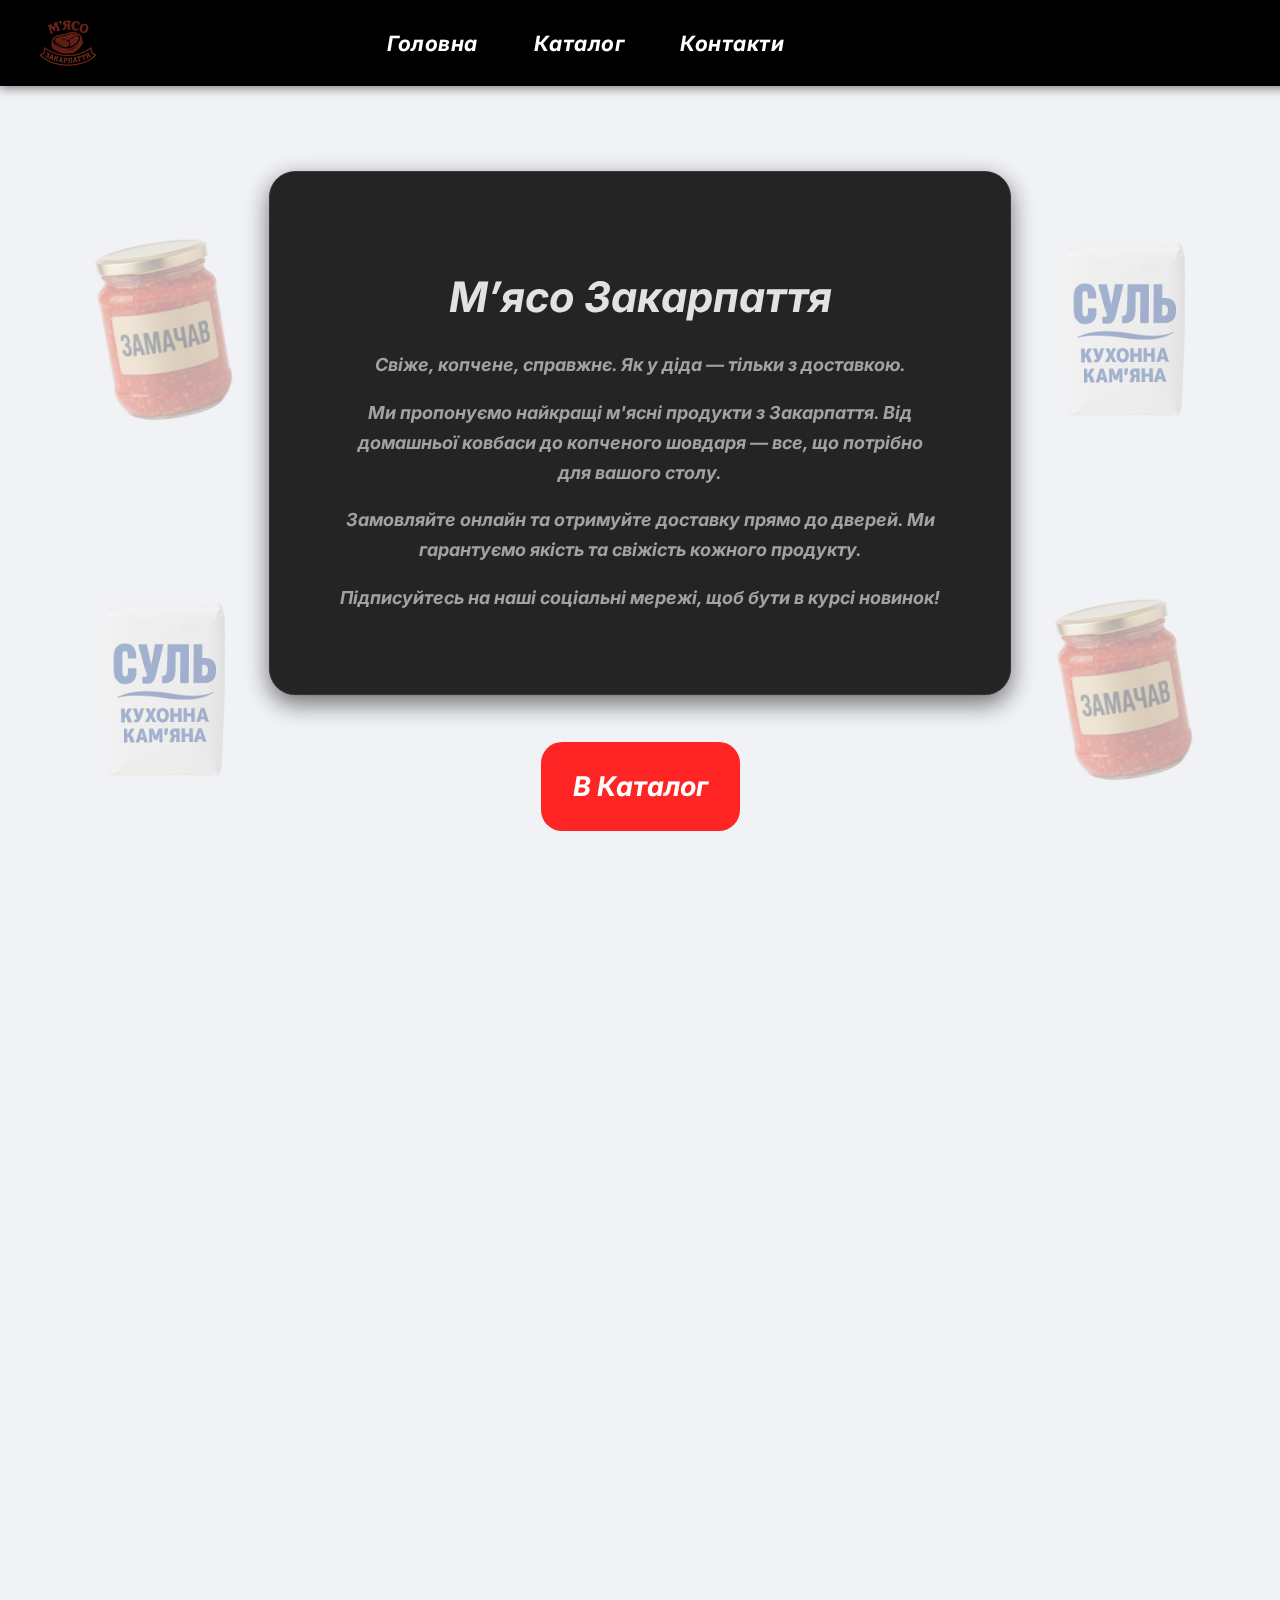
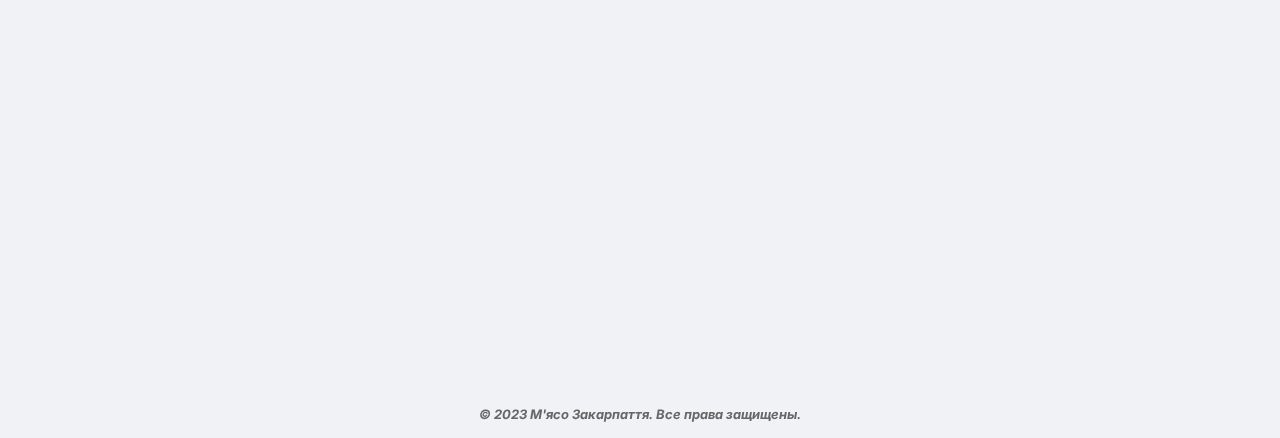
<file: index.html>
<!DOCTYPE html>
<html lang="en">
<head>
    <meta charset="UTF-8">
    <meta name="viewport" content="width=device-width, initial-scale=1.0">
    <title>М'ясо Закарпаття</title>
    <link rel="stylesheet" href="style/style.css">
    <link rel="icon" href="images/logo.png" type="image/x-icon">
    <!-- <link rel="preconnect" href="https://fonts.googleapis.com"> -->
    <!-- <link rel="preconnect" href="https://fonts.gstatic.com" crossorigin> -->
    <!-- <link href="https://fonts.googleapis.com/css2?family=Open+Sans&display=swap" rel="stylesheet"> -->
</head>
<body>
<div class="background">
    <div class="banka"style="top:60%;left:80%;"></div>
    <div class="banka"style="top:20%;left:5%;"></div>
    <div class="sul"style="top:20%;left:80%;"></div>
    <div class="sul"style="top:60%;left:5%;"></div>
</div>
<header class="hotbar">
    <div class="logo">
    <img src="images/logo.png" alt="Логотип">
    </div>
    <nav class="navigation">
    <a href="index.html">Головна</a>
    <a href="catalog.html">Каталог</a>
    <a href="contacts.html">Контакти</a>
    </nav>
    <div class="spacer"></div> <!-- Пустой блок для выравнивания -->
</header>
</div>
<main class="content">
  <section class="block white-outline welcome-section">
    <h1 class="welcome">М’ясо Закарпаття</h1>
    <p class="slogan">Свіже, копчене, справжнє. Як у діда — тільки з доставкою.</p>
    <p class="description">Ми пропонуємо найкращі м'ясні продукти з Закарпаття. Від домашньої ковбаси до копченого шовдаря — все, що потрібно для вашого столу.</p>
    <p class="description">Замовляйте онлайн та отримуйте доставку прямо до дверей. Ми гарантуємо якість та свіжість кожного продукту.</p>
    <p class="description">Підписуйтесь на наші соціальні мережі, щоб бути в курсі новинок!</p>
  </section>
</div>
<div style="text-align: center; margin: 200px 0;">
  <a href="catalog.html" class="catalog-button">
    В Каталог
  </a>
</div>
  </section>
</main>
<section class="block white-outline reviews-section fade-in-on-scroll">
    <h2 class="section-title text-hover-animate">📣 Відгуки клієнтів</h2>
    <div class="reviews-container">
      <div class="review-card slide-in">
        <p class="review-name">🧑‍🦱 Олександр, Львів</p>
        <p class="review-stars">★★★★★</p>
        <p class="review-text">«Замовляв копчену ковбасу — смак як у дитинстві! Доставка швидка, все свіже. Рекомендую!»</p>
      </div>
      <div class="review-card slide-in">
        <p class="review-name">👩‍🦰 Марія, Ужгород</p>
        <p class="review-stars">★★★★☆</p>
        <p class="review-text">«Шовдар просто неймовірний. Трохи засолений, але для мене — саме те. Буду замовляти ще.»</p>
      </div>
      <div class="review-card slide-in">
        <p class="review-name">🧔 Іван, Київ</p>
        <p class="review-stars">★★★★★</p>
        <p class="review-text">«Нарешті знайшов справжнє закарпатське м’ясо онлайн. Якість на висоті, сервіс — супер!»</p>
      </div>
    </div>
    <p class="review-footer">💬 Залишайте свій відгук після покупки — нам важлива ваша думка!</p>
  </section>

        <footer>
          <div style="font-family: 'Open Sans', sans-serif;">
            <p>&copy; 2023 М'ясо Закарпаття. Все права защищены.</p>
          </div>
        </footer>
 <script>
    const fadeEls = document.querySelectorAll('.fade-in-on-scroll');
    const observer = new IntersectionObserver(entries => {
      entries.forEach(entry => {
        if (entry.isIntersecting) {
          entry.target.classList.add('visible');
        }
      });
    });
    fadeEls.forEach(el => observer.observe(el));
  </script>
      </body>
</html>
</file>
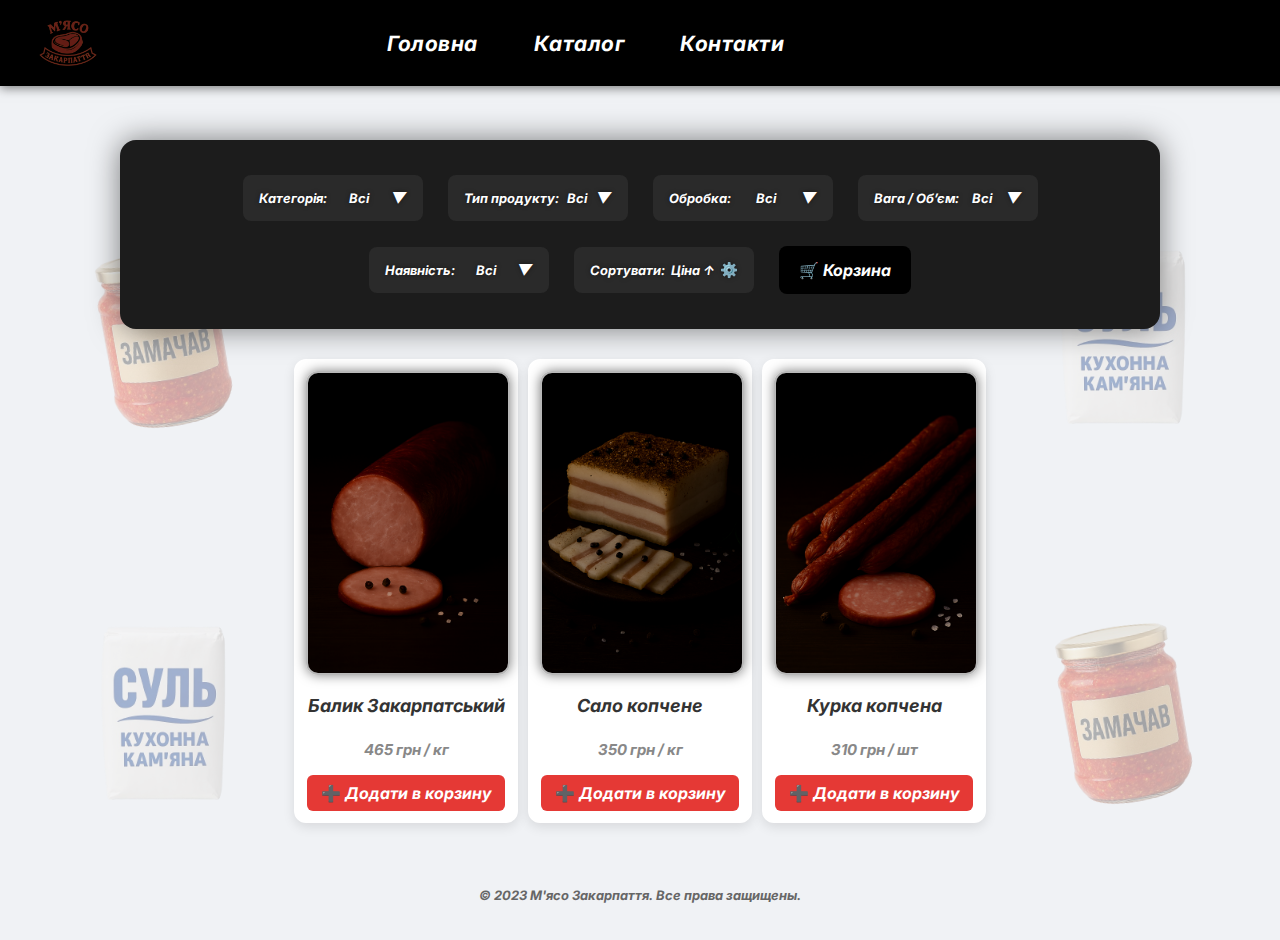
<file: catalog.html>
<!DOCTYPE html>
<html lang="uk">
<head>
    <meta charset="UTF-8">
    <meta name="viewport" content="width=device-width, initial-scale=1.0">
    <title>Каталог - М'ясо Закарпаття</title>
    <link rel="stylesheet" href="style/style.css">
    <link rel="icon" href="images/logo.png" type="image/x-icon">
    <script src="script/script.js" defer></script>
</head>
<body>
<div class="background">
    <div class="banka" style="top:60%;left:80%;"></div>
    <div class="banka" style="top:20%;left:5%;"></div>
    <div class="sul" style="top:20%;left:80%;"></div>
    <div class="sul" style="top:60%;left:5%;"></div>
</div>

<header class="hotbar">
    <div class="logo">
        <img src="images/logo.png" alt="Логотип">
    </div>
    <nav class="navigation">
        <a href="index.html">Головна</a>
        <a href="catalog.html">Каталог</a>
        <a href="contacts.html">Контакти</a>
    </nav>
    <div class="spacer"></div>
</header>

<main>
    <section class="filter-section">
        <div class="filter-container">

            <!-- Категория продукта -->
            <div class="custom-dropdown" id="categoryDropdown">
                <button class="dropdown-toggle">
                    <span class="label">Категорія:</span>
                    <span class="value">Всі</span>
                    <span class="arrow">▼</span>
                </button>
                <ul class="dropdown-menu">
                    <li data-value="Всі">Всі</li>
                    <li data-value="М’ясні вироби">М’ясні вироби</li>
                    <li data-value="Сало">Сало</li>
                    <li data-value="Ковбаси">Ковбаси</li>
                    <li data-value="Риба">Риба</li>
                    <li data-value="Птиця">Птиця</li>
                    <li data-value="Кролик">Кролик</li>
                    <li data-value="Сир">Сир</li>
                    <li data-value="Консервація">Консервація</li>
                </ul>
            </div>

            <!-- Тип продукта -->
            <div class="custom-dropdown" id="typeDropdown">
                <button class="dropdown-toggle">
                    <span class="label">Тип продукту:</span>
                    <span class="value">Всі</span>
                    <span class="arrow">▼</span>
                </button>
                <ul class="dropdown-menu">
                    <li data-value="Всі">Всі</li>
                    <li data-value="Пікниця">Пікниця</li>
                    <li data-value="Балик">Балик</li>
                    <li data-value="Філе Закарпаття">Філе Закарпаття</li>
                    <li data-value="Сардельки">Сардельки</li>
                    <li data-value="Карп">Карп</li>
                    <li data-value="Курка копчена">Курка копчена</li>
                    <li data-value="Кролик">Кролик</li>
                    <li data-value="Бринза">Бринза</li>
                </ul>
            </div>

            <!-- Обробка -->
            <div class="custom-dropdown" id="processingDropdown">
                <button class="dropdown-toggle">
                    <span class="label">Обробка:</span>
                    <span class="value">Всі</span>
                    <span class="arrow">▼</span>
                </button>
                <ul class="dropdown-menu">
                    <li data-value="Всі">Всі</li>
                    <li data-value="Копчене">Копчене</li>
                    <li data-value="Солене">Солене</li>
                    <li data-value="У спеціях">У спеціях</li>
                    <li data-value="Мелене">Мелене</li>
                    <li data-value="Рублене">Рублене</li>
                    <li data-value="Домашнє">Домашнє</li>
                </ul>
            </div>

            <!-- Вага / Об’єм -->
            <div class="custom-dropdown" id="weightDropdown">
                <button class="dropdown-toggle">
                    <span class="label">Вага / Об’єм:</span>
                    <span class="value">Всі</span>
                    <span class="arrow">▼</span>
                </button>
                <ul class="dropdown-menu">
                    <li data-value="Всі">Всі</li>
                    <li data-value="1 кг">1 кг</li>
                    <li data-value="0.5 кг">0.5 кг</li>
                    <li data-value="0.5 л">0.5 л</li>
                    <li data-value="1 шт">1 шт</li>
                </ul>
            </div>

            <!-- Наявність -->
            <div class="custom-dropdown" id="availabilityDropdown">
                <button class="dropdown-toggle">
                    <span class="label">Наявність:</span>
                    <span class="value">Всі</span>
                    <span class="arrow">▼</span>
                </button>
                <ul class="dropdown-menu">
                    <li data-value="Всі">Всі</li>
                    <li data-value="В наявності">В наявності</li>
                    <li data-value="Під замовлення">Під замовлення</li>
                    <li data-value="Розпродано">Розпродано</li>
                </ul>
            </div>

            <!-- Сортування -->
            <div class="custom-dropdown" id="sortDropdown">
                <button class="dropdown-toggle">
                    <span class="label">Сортувати:</span>
                    <span class="value">Ціна ↑</span>
                    <span class="arrow">⚙️</span>
                </button>
                <ul class="dropdown-menu">
                    <li data-value="Ціна ↑">Ціна ↑</li>
                    <li data-value="Ціна ↓">Ціна ↓</li>
                    <li data-value="Популярне">Популярне</li>
                    <li data-value="Новинки">Новинки</li>
                </ul>
            </div>

            <!-- Кнопка корзины -->
            <button class="loot-button">🛒 Корзина</button>
        </div>
    </section>

</main>
<div class="cart-popup" id="cartPopup">
<div class="cart-header">
    <span>Моя корзина</span>
    <button class="close-cart" id="closeCart">✖</button>
</div>
<div id="cart">
  <h3>Ваша корзина</h3>
  <ul id="cart-items"></ul>
  <p id="empty-cart">Ваша корзина поки що порожня</p>
</div>

<div>
<ul id="cart-items"></ul>
<p id="cart-total">💰 Загальна сума: 0 грн</p>
</div>

<div class="cart-footer">
    <button class="order-btn" onclick="location.href='checkout.html'">🧾 Оформити замовлення</button>
</div>

</div>

<div class="product-grid">
<div class="product-card">
    <img src="images/kovbasa.jpg" alt="Балик Закарпатський" class="product-image">
    <h3 class="product-title">Балик Закарпатський</h3>
    <p class="product-price">465 грн / кг</p>
    <button class="add-to-cart">➕ Додати в корзину</button>
</div>

<div class="product-card">
    <img src="images/salo.jpg" alt="Сало копчене" class="product-image">
    <h3 class="product-title">Сало копчене</h3>
    <p class="product-price">350 грн /  кг</p>
    <button class="add-to-cart">➕ Додати в корзину</button>
</div>

<div class="product-card">
    <img src="images/kabanos.png" alt="Курка копчена" class="product-image">
    <h3 class="product-title">Курка копчена</h3>
    <p class="product-price">310 грн / шт</p>
    <button class="add-to-cart">➕ Додати в корзину</button>
</div>
</div>
<div id="notification"></div>

<footer>
          <div style="font-family: 'Open Sans', sans-serif;">
            <p>&copy; 2023 М'ясо Закарпаття. Все права защищены.</p>
          </div>
        </footer>
</body>
</html>
</file>
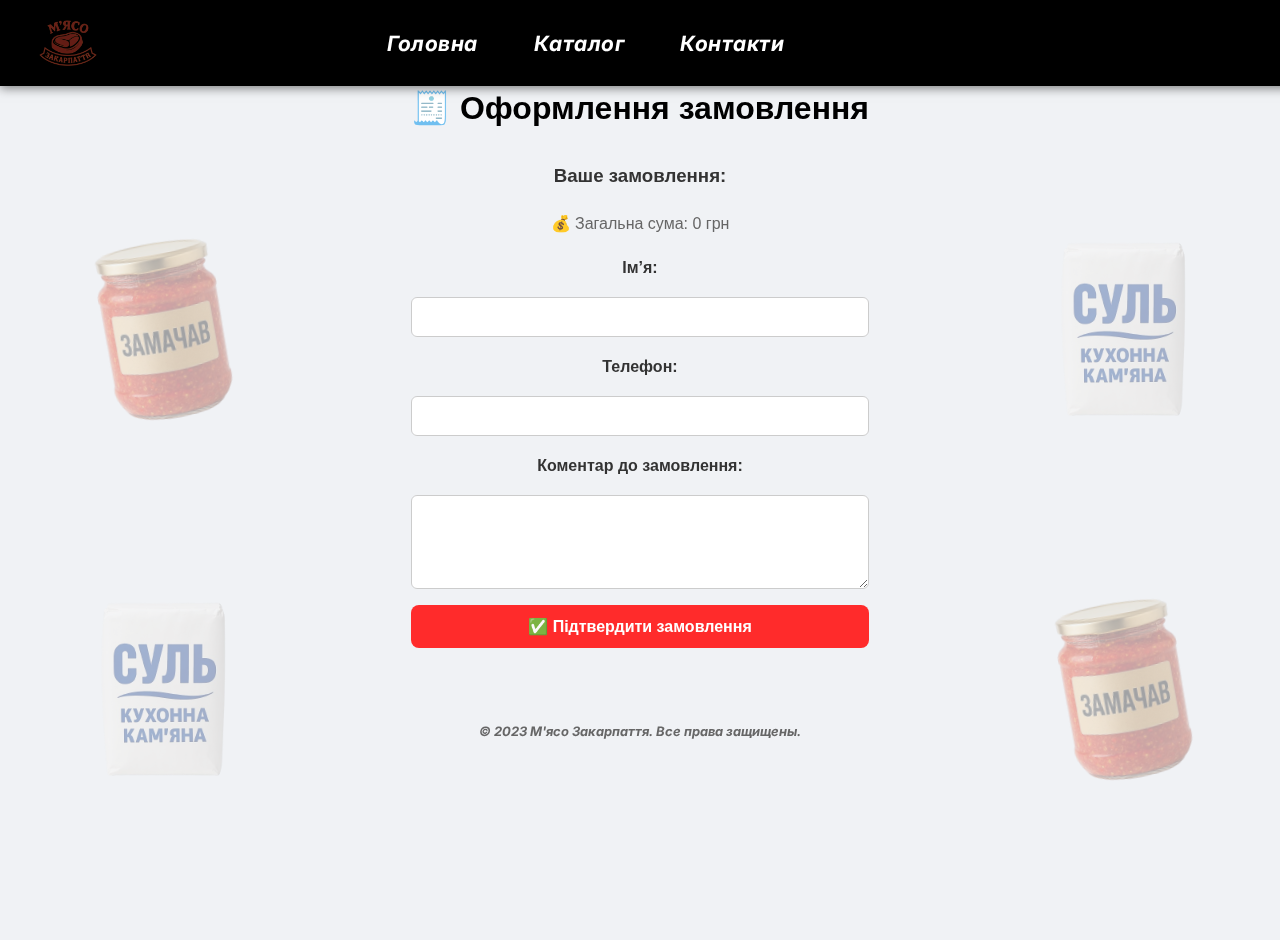
<file: checkout.html>
<!DOCTYPE html>
<html lang="uk">
<head>
  <meta charset="UTF-8">
  <meta name="viewport" content="width=device-width, initial-scale=1.0">
  <title>Оформлення замовлення</title>
  <link rel="stylesheet" href="style/style.css">
  <link rel="icon" href="images/logo.png" type="image/x-icon">
</head>
<body>
<div class="background">
    <div class="banka"style="top:60%;left:80%;"></div>
    <div class="banka"style="top:20%;left:5%;"></div>
    <div class="sul"style="top:20%;left:80%;"></div>
    <div class="sul"style="top:60%;left:5%;"></div>
</div>
  <header class="hotbar">
    <div class="logo">
      <img src="images/logo.png" alt="Логотип">
    </div>
    <nav class="navigation">
      <a href="index.html">Головна</a>
      <a href="catalog.html">Каталог</a>
      <a href="contacts.html">Контакти</a>
    </nav>
    <div class="spacer"></div>
  </header>

  <main class="checkout-main">
    <h1>🧾 Оформлення замовлення</h1>
    <h3>Ваше замовлення:</h3>
<ul id="order-list"></ul>
<p id="order-total">💰 Загальна сума: 0 грн</p>
<input type="hidden" name="cartData" id="cart-data">

    <form class="checkout-form">
      <label for="name">Ім’я:</label>
      <input type="text" id="name" name="name" required>

      <label for="phone">Телефон:</label>
      <input type="tel" id="phone" name="phone" required>

      <label for="comment">Коментар до замовлення:</label>
      <textarea id="comment" name="comment" rows="4"></textarea>

      <button type="submit" class="confirm-button">✅ Підтвердити замовлення</button>
    </form>
  </main>
<footer>
          <div style="font-family: 'Open Sans', sans-serif;">
            <p>&copy; 2023 М'ясо Закарпаття. Все права защищены.</p>
          </div>
        </footer>
</body>
</html>
</file>
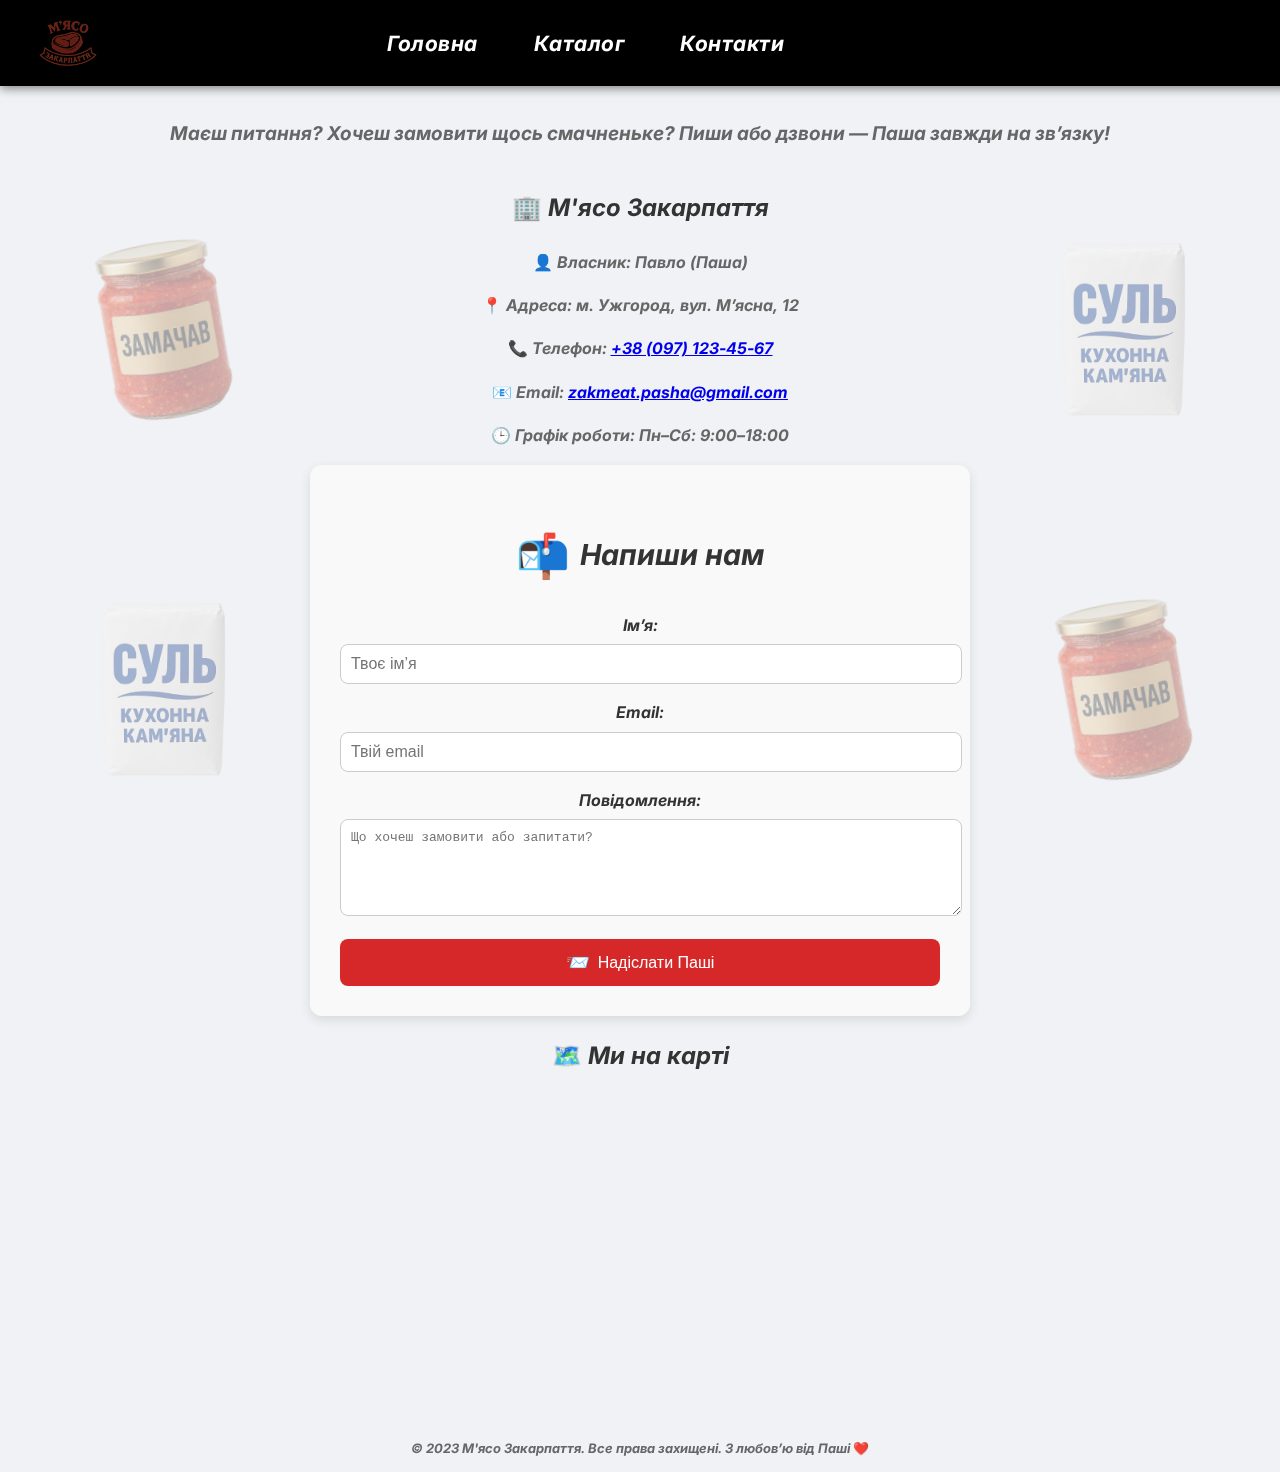
<file: contacts.html>
<!DOCTYPE html>
<html lang="uk">
<head>
  <meta charset="UTF-8">
  <meta name="viewport" content="width=device-width, initial-scale=1.0">
  <title>Контакти — М'ясо Закарпаття</title>
  <link rel="stylesheet" href="style/style.css">
  <link rel="icon" href="images/logo.png" type="image/x-icon">
</head>
<body>
  <div class="background">
    <div class="banka" style="top:60%;left:80%;"></div>
    <div class="banka" style="top:20%;left:5%;"></div>
    <div class="sul" style="top:20%;left:80%;"></div>
    <div class="sul" style="top:60%;left:5%;"></div>
  </div>

  <header class="hotbar">
    <div class="logo">
      <img src="images/logo.png" alt="Логотип">
    </div>
    <nav class="navigation">
      <a href="index.html">Головна</a>
      <a href="catalog.html">Каталог</a>
      <a href="contacts.html" class="active">Контакти</a>
    </nav>
    <div class="spacer"></div>
  </header>

  <main>
    <section class="contact-section" style="font-family: 'Open Sans', sans-serif;">
      <h1>📞 Контакти</h1>
      <p style="font-size: 1.2em; margin-bottom: 2em;">
        Маєш питання? Хочеш замовити щось смачненьке? Пиши або дзвони — Паша завжди на зв’язку!
      </p>

      <div class="contact-info" style="font-family: 'Open Sans', sans-serif;">
        <div class="info-block">
          <h2>🏢 М'ясо Закарпаття</h2>
          <p><strong>👤 Власник:</strong> Павло (Паша)</p>
          <p><strong>📍 Адреса:</strong> м. Ужгород, вул. М’ясна, 12</p>
          <p><strong>📞 Телефон:</strong> <a href="tel:+380971234567">+38 (097) 123-45-67</a></p>
          <p><strong>📧 Email:</strong> <a href="mailto:zakmeat.pasha@gmail.com">zakmeat.pasha@gmail.com</a></p>
          <p><strong>🕒 Графік роботи:</strong> Пн–Сб: 9:00–18:00</p>
        </div>

        <div class="info-block" style="max-width: 600px; margin: 0 auto; padding: 30px; background-color: #f9f9f9; border-radius: 12px; box-shadow: 0 4px 12px rgba(0,0,0,0.1);">
  <h2 style="text-align: center; font-size: 1.8em; margin-bottom: 20px; display: flex; justify-content: center; align-items: center; gap: 10px;">
    <span style="font-size: 1.5em;">📬</span> Напиши нам
  </h2>

  <form class="contact-form">
    <div style="display: flex; flex-direction: column; gap: 15px;">
      
      <div>
        <label for="name" style="font-weight: 600; margin-bottom: 5px; display: block;">Ім’я:</label>
        <input type="text" id="name" name="name" placeholder="Твоє ім’я"
               style="width: 100%; padding: 10px; border-radius: 8px; border: 1px solid #ccc; font-size: 1em;">
      </div>

      <div>
        <label for="email" style="font-weight: 600; margin-bottom: 5px; display: block;">Email:</label>
        <input type="email" id="email" name="email" placeholder="Твій email"
               style="width: 100%; padding: 10px; border-radius: 8px; border: 1px solid #ccc; font-size: 1em;">
      </div>

      <div>
        <label for="message" style="font-weight: 600; margin-bottom: 5px; display: block;">Повідомлення:</label>
        <textarea id="message" name="message" rows="5" placeholder="Що хочеш замовити або запитати?"
                  style="width: 100%; padding: 10px; border-radius: 8px; border: 1px solid #ccc; font-size: 1em;"></textarea>
      </div>

      <button type="submit"
              style="background-color: #d62828; color: white; padding: 12px 20px; border: none; border-radius: 8px; font-size: 1em; cursor: pointer; display: flex; align-items: center; gap: 8px; justify-content: center;">
        <span style="font-size: 1.2em;">📨</span> Надіслати Паші
      </button>
    </div>
  </form>
</div>


      <div class="map">
        <h2>🗺️ Ми на карті</h2>
        <iframe
          src="https://www.google.com/maps/embed?pb=!1m18!1m12!1m3!1d2605.123456789!2d22.3000000!3d48.6200000!2m3!1f0!2f0!3f0!3m2!1i1024!2i768!4f13.1!3m3!1m2!1s0x4739b7e9e9e9e9e9%3A0x123456789abcdef!2z0JzQsNC90YHRgtCw0L3QsA!5e0!3m2!1suk!2sua!4v1690000000000"
          width="100%" height="300" style="border:0;" allowfullscreen="" loading="lazy">
        </iframe>
      </div>
    </section>
  </main>

  <footer>
    <div style="font-family: 'Open Sans', sans-serif;">
      <p>&copy; 2023 М'ясо Закарпаття. Все права захищені. З любов’ю від Паші ❤️</p>
    </div>
  </footer>
</body>
</html>
</file>
<file: style/style.css>
@font-face {
    font-family: 'Open Sans';
    src: url('/fonts/OpenSans-Bold.woff') format('woff2'), url('/fonts/OpenSans-Bold.woff2') format('woff');
    font-weight: 400;
    font-style: normal;
}
html, body {
            height: 100%;
            margin: 0;
            padding: 0;
        }

        body {
            min-height: 100vh;
            display: flex;
            flex-direction: column;
            text-align: center;
            font-family: 'Open Sans', sans-serif;
            line-height: 1.7;
            margin: 20px;
            color: #333; 
            position: relative;
            overflow-x: hidden;
            padding-top: 70px;
             
        }
        .content {
            flex: 1 0 auto;
        }

        .bottom-footer {
            flex-shrink: 100;
            position: relative;
            bottom: 0;
            width: 100%;
            margin-top: auto;
        }

        img {
            border: 2px solid #ccc;
            width: 100px;
            height: auto;
            display: block;
            margin-left: auto;
            margin-right: auto;
        }
        
        h1 {
            color: #333;
        }
        p {
            color: #666;
            text-align: center;
        }
        footer {
            margin-top: 20px;
            font-size: 0.8em;
            color: #999;
        }   
        footer p {
            text-align: center;
        }
        .red {
            color: red;
        }
        .blue {
            color: blue;
        }
        .green {
            color: green;
        }
        .yellow {
            color: yellow;
        }
        .purple {
            color: purple;
        }
        .orange {
            color: orange;
        }
        .welcome {
            color: #b22222;
            font-weight: bold;
            font-size: 2em;
        }

        .block {
            border-radius: 10px;
            box-shadow: 0 2px 4px rgba(0,0,0,0.08);
            padding: 14px 28px;
            margin: 44px auto;
            max-width: 600px;
            text-align: center;
            opacity: 0.9;
        }

        .block.red {
            border-left: 8px solid #e53935;
        }
        .block.blue {
            border-left: 8px solid #1e88e5;
        }
        .block.green {
            border-left: 8px solid #43a047;
        }
        .block.yellow {
            border-left: 8px solid #fbc02d;
        }
        .block.purple {
            border-left: 8px solid #8e24aa;
        }
        .block.orange {
            border-left: 8px solid #ffffff;
        }

.dead-inside-bg {
    pointer-events: none;
    position: fixed;
    top: 0; left: 0;
    width: 100vw;
    height: 100vh;
    z-index: 0;
    overflow: hidden;
}
.dead-inside-elem img {
    background-color: transparent;
}
img {
    background: none;
}

.dead-inside-elem {
    position: absolute;
    font-size: 3em;
    color: rgba(255, 255, 255, 0.25); 
    font-family: 'Open Sans', Arial, sans-serif !important;
    user-select: none;
    white-space: nowrap;
    animation: floatDead 18s linear infinite;
    text-shadow: 0 0 16px #ffffff, 0 0 8px #fff, 0 0 2px #fff;
    opacity: 0.3;
    font-weight: bold;
}

.dead-inside-elem.red    { color:#b22222  }
.dead-inside-elem.blue   { color:#b22222  }
.dead-inside-elem.green  { color:#b22222  }
.dead-inside-elem.purple { color:#b22222  }
.dead-inside-elem.yellow { color:#b22222  }
.dead-inside-elem.white  { color:#b22222  }

@keyframes floatDead {
    0% { transform: translateY(0) scale(1) rotate(-8deg);}
    50% { transform: translateY(40px) scale(1.08) rotate(8deg);}
    100% { transform: translateY(0) scale(1) rotate(-8deg);}
}

.outline {
    border: 1px solid ;
    box-shadow: 0 0 32px 5px;
}
.blue-outline {
    border: 2.5px solid #1e88e5;
    box-shadow: 0 0 16px 4px #1e88e5, 0 0 32px 8px rgba(30,136,229,0.3);
}
.green-outline {
    border: 2.5px solid #43a047;
    box-shadow: 0 0 16px 4px #43a047, 0 0 32px 8px rgba(67,160,71,0.3);
}

.hotbar {
    display: flex;
    justify-content: space-between;
    align-items: center;
    padding: 8px 30px;
    background-color: #000;
    color: white;
    position: fixed;
    top: 0;
    left: 0;
    width: 100%;
    z-index: 100;
    box-shadow: 0 2px 10px rgba(0,0,0,0.5);
}

.logo img {
    border: none;
    outline: none;
    box-shadow: none;
    height: 70px;
    object-fit: contain;
    width: 75px;
}


.navigation {
    position: absolute;
    left: 50%;
    transform: translateX(-70%);
    
    display: flex;
    gap: 32px;
    font-family: 'Open Sans', sans-serif;
    font-size: 18px;
}

.navigation a {
    color: white;
    text-decoration: none;
    font-size: 18px;
    transition: color 0.3s ease;
}

.navigation a:hover {
    color: #ff4d4d;
}

.spacer {
    width: 48px;
}

.hotbar a {
    color: #fff;
    text-decoration: none;
    font-size: 1.18em;
    font-weight: bold;
    padding: 6px 12px;
    border-radius: 6px;
    transition: background 0.2s, color 0.2s, box-shadow 0.2s;
    cursor: pointer;
    letter-spacing: 0.5px;
    color: #fff;
    text-decoration: none;
    font-size: 1.18em;
    font-weight: bold;
    padding: 6px 12px;
    border-radius: 6px;
    transition: text-shadow 0.3s ease;
    letter-spacing: 0.5px;
}
.hotbar a:hover {
    text-shadow: 0 0 10px #fff, 0 0 20px #fff, 0 0 30px #ff0040;
}

.hotbar a:hover {

    color: #fff;
}
.banka {
position: fixed;
top: 10%;
left: 80%;
width: 200px;
height: 300px;
background-image: url('/images/zamachav.png');
background-size: contain;
background-repeat: no-repeat;
background-position: center;
transform: rotate(-10deg);
opacity: 0.33; 
pointer-events: none;
z-index: -1;
animation: tilt 3s infinite ease-in-out;
}
.sul {
position: fixed;
top: 10%;
left: 80%;
width: 200px;
height: 300px;
background-image: url('/images/sul.png');
background-size: contain;
background-repeat: no-repeat;
background-position: center;
opacity: 0.33;
pointer-events: none;
z-index: -1;
animation: tilt1 3s infinite ease-in-out;
}

@keyframes tilt {
0%   { transform: rotate(-10deg); }
50%  { transform: rotate(-20deg); }
100% { transform: rotate(-10deg); }
}
@keyframes tilt1 {
0%   { transform: rotate(10deg); }
50%  { transform: rotate(20deg); }
100% { transform: rotate(10deg); }
}
.welcome-section {
  background-color: #0e0e0e;
  color: #b0b0b0;
  margin-top: 102834px;
  padding: 70px;
  border-radius: 26px;
  box-shadow: 0 8px 24px rgba(0,0,0,0.6);
  border: 1px solid #1f1f1f;
  transform:translateX(-0%);
  transform:translateY(25%);
}

.welcome-section h1 {
  font-size: 2.6em;
  font-weight: bold;
  margin-bottom: 16px;
  color: #e0e0e0;
}

.welcome-section p {
  font-size: 1.1em;
  color: #999;
  margin-bottom: 12px;
}

.product-grid {
  display: flex;
  flex-wrap: wrap;
  justify-content: center;
  gap: 32px;
  padding: 40px 20px;
}

.product-card {
  max-width: 300px;
  background-color: #1a1a1a;
  color: #ff0000;
  border-radius: 16px;
  padding: 20px;
  transition: transform 0.3s ease, box-shadow 0.3s ease;
  box-shadow: 0 4px 16px rgba(0,0,0,0.7);
  border: 1px solid #000000;
}

.product-card:hover {
  transform: scale(1.03);
  box-shadow: 0 8px 24px rgba(139, 0, 0, 0.4);
}

.product-card img {
  width: 100%;
  border-radius: 12px;
  margin-bottom: 16px;
  box-shadow: 0 0 12px rgba(0,0,0,0.5);
  filter: brightness(0.9);
}

.product-card h2 {
  font-size: 1.4em;
  margin-bottom: 8px;
  color: #000000;
}

.product-card p {
  font-size: 0.95em;
  color: #888888;
}
/* 🧰 Контейнер фильтров */
.filter-section {
  display: flex;
  justify-content: center;
  margin-top: 120px;
}

.filter-container {
  display: flex;
  gap: 25px;
  flex-wrap: wrap;
  background-color: #1c1c1c;
  padding: 35px 40px;
  border-radius: 16px;
  max-width: 960px;
  box-shadow: 0 0 30px rgba(0,0,0,0.5);
  justify-content: center;
  align-items: center;
  transition: all 0.3s ease;
}

/* 🎯 Dropdown */
.custom-dropdown {
  position: relative;
  font-size: 1em;
  min-width: 180px;
}

.dropdown-toggle {
  background-color: #2a2a2a;
  color: #fff;
  border: none;
  padding: 14px 16px;
  border-radius: 8px;
  cursor: pointer;
  width: 100%;
  display: flex;
  justify-content: space-between;
  align-items: center;
  font-weight: 500;
  transition: background-color 0.2s ease;
}

.dropdown-toggle:hover {
  background-color: #3a3a3a;
}

.dropdown-toggle .arrow {
  transition: transform 0.3s ease;
  font-size: 1.1em;
}

.custom-dropdown.open .arrow {
  transform: rotate(180deg);
}

/* 📜 Меню */
.dropdown-menu {
  position: absolute;
  top: 100%;
  left: 0;
  background-color: #2a2a2a;
  border-radius: 8px;
  margin-top: 6px;
  padding: 0;
  list-style: none;
  overflow: hidden;
  max-height: 0;
  transition: max-height 0.3s ease-out;
  width: 100%;
  z-index: 10;
  box-shadow: 0 12px 24px rgba(0,0,0,0.4);
}

.dropdown-menu li {
  padding: 14px 16px;
  cursor: pointer;
  border-top: 1px solid #3a3a3a;
  transition: background-color 0.2s ease;
}

.dropdown-menu li:hover {
  background-color: #444;
}

.custom-dropdown.open .dropdown-menu {
  max-height: 500px;
  transition: max-height 0.3s ease-in;
}

/* 🛒 Кнопка корзины */
.loot-button {
  background-color: #000000;
  color: #fff;
  border: none;
  padding: 14px 20px;
  border-radius: 8px;
  font-size: 1em;
  font-weight: 600;
  cursor: pointer;
  transition: background-color 0.3s ease;
}

.loot-button:hover {
  background-color: #ff0000;
}
.filter-container,
.custom-dropdown,
.dropdown-toggle,
.dropdown-menu,
.dropdown-menu li,
.loot-button {
  font-family: 'Open Sans', sans-serif;
    color: #fff;
    font-weight: 500;
    transition: color 0.3s ease, background-color 0.3s ease;
    text-shadow: 0 0 4px rgba(0,0,0,0.5);
}

.loot-button.clicked {
  animation: bounce-cart 0.6s ease;
}

@keyframes bounce-cart {
  0%   { transform: scale(1); }
  70%  { transform: scale(1.05); }
  100% { transform: scale(1); }
}
.cart-popup {
  position: fixed;
  bottom: -10 0px;
  right: 20px;
  top: 450px;
  width: 420px;
  height: 500px;
  background-color: #fff;
  border: 2px solid #000000;
  border-radius: 12px;
  box-shadow: 0 8px 20px rgba(0,0,0,0.2);
  font-family: 'Open Sans', sans-serif;
  z-index: 1000;
  display: none;
  animation: slide-in 0.4s ease forwards;
}

@keyframes slide-in {
  from { opacity: 0; transform: translateY(30px); }
  to   { opacity: 1; transform: translateY(0); }
}

.cart-header {
  display: flex;
  justify-content: space-between;
  align-items: center;
  background-color: #000000;
  color: #fff;
  padding: 12px 16px;
  border-top-left-radius: 10px;
  border-top-right-radius: 10px;
  font-weight: 600;
}

.close-cart {
  background: none;
  border: none;
  color: #fff;
  font-size: 18px;
  cursor: pointer;
}

.cart-content {
  padding: 16px;
  color: #3a3a3a;
  font-size: 14px;
}
.cart-popup,
.cart-header,
.close-cart,
.cart-content {
  font-family: 'Open Sans', sans-serif;
  color: #fff;
  font-weight: 500;
  transition: color 0.3s ease, background-color 0.3s ease;
}
.checkout-button {
  margin-top: 80px;
  width: 50%;
  background-color: #ff2b2b;
  color: #fff;
  border: none;
  padding: 9px 8px;
  border-radius: 10px;
  font-size: 15px;
  font-weight: 600;
  cursor: pointer;
  transition: background-color 0.3s ease;
    bottom: 40px;
    left: 80%;
    transform: translateX(-0%);
    transform: translateY(170%);

}

.checkout-button:hover {
  background-color: #ff5858;
}
.checkout-main {
  max-width: 600px;
  margin: 40px auto;
  padding: 0 20px;
}

.checkout-main h1 {
  text-align: center;
  margin-bottom: 24px;
  color: #000000;
}

.checkout-form {
  display: flex;
  flex-direction: column;
  gap: 16px;
}

.checkout-form label {
  font-weight: 600;
}

.checkout-form input,
.checkout-form textarea {
  padding: 10px;
  border: 1px solid #ccc;
  border-radius: 6px;
  font-size: 16px;
}

.confirm-button {
  background-color: #ff2b2b; /* насыщенный красный */
  color: white;
  padding: 12px;
  border: none;
  border-radius: 8px;
  font-size: 16px;
  font-weight: bold;
  cursor: pointer;
  transition: background-color 0.3s ease;
}

.confirm-button:hover {
  background-color: #ff5858;
}
.thank-you {
  position: fixed;
  bottom: 30px;
  left: 50%;
  transform: translateX(-50%);
  background-color: #6a1b9a;
  color: white;
  padding: 14px 24px;
  border-radius: 8px;
  font-size: 18px;
  font-weight: 600;
  box-shadow: 0 4px 12px rgba(0,0,0,0.2);
  z-index: 1000;
  opacity: 1;
  transition: opacity 0.5s ease;
}

.thank-you.hidden {
  opacity: 0;
  pointer-events: none;
}
.product-card {
  background-color: #fff;
  border: 2px solid #ff4545ce;
  border-radius: 12px;
  padding: 10px;
  width: 220px;
  text-align: center;
  box-shadow: 0 4px 12px rgba(0,0,0,0.1);
  margin: -10px;
  display: inline-block;
}

.product-image {
  width: -100%;
  border-radius: 8px;
}

.product-title {
  font-size: 18px;
  margin: 10px 0;
  color: #333;
}

.product-price {
  font-size: 16px;
  color: #000000;
  margin-bottom: 12px;
}

.add-to-cart {
  background-color: #ff0000;
  color: #fff;
  border: none;
  padding: 8px 12px;
  border-radius: 8px;
  cursor: pointer;
  font-size: 16px;
  transition: background-color 0.3s ease;
  font-family: 'Open Sans', sans-serif;
}

.add-to-cart:hover {
  background-color: #ff7878;
}
.product-grid {
  display: flex;
  flex-wrap: wrap;
  justify-content: center;
  gap: 30px;
  padding: 40px 20px;
}

.product-card {
  background-color: #fff;
  border: 2px solid #ffffff;
  border-radius: 12px;
  padding: 10px;
  width: 200px;
  text-align: center;
  box-shadow: 0 4px 12px rgba(0,0,0,0.1);
}
#cart {
  color: #2c3e50; /* тёмно-синий цвет для всей корзины */
}

#cart-items li {
  color: #000000; /* ярко-красный цвет для товаров */
  font-weight: bold;
}
.plus-btn, .minus-btn {
  margin-left: 8px;
  background-color: #3498db;
  color: white;
  border: none;
  padding: 4px 8px;
  cursor: pointer;
  border-radius: 4px;
}
.minus-btn {
  background-color: #e74c3c;
}
.plus-btn:hover {
  background-color: #2980b9;
}
.minus-btn:hover {
  background-color: #c0392b;
}
.order-btn {
  position: fixed;
  bottom: 20px;
  left: 50%;
  transform: translateX(-50%);
  background-color: #e74c3c;
  color: white;
  border: none;
  padding: 10000px 214px;
  font-size: 16px;
  border-radius: 0px;
  cursor: pointer;
  z-index: 1000;
  box-shadow: 0 4px 8px rgba(0,0,0,0.2);
}

.order-btn:hover {
  background-color: #c0392b;
}

#notification {
  position: fixed;
  bottom: 20px;
  right: 20px;
  background-color: #4caf50;
  color: white;
  padding: 15px 20px;
  border-radius: 8px;
  box-shadow: 0 4px 12px rgba(0,0,0,0.2);
  font-family: sans-serif;
  font-size: 16px;
  z-index: 1000;
  opacity: 0;
  transform: translateY(20px);
  transition: opacity 0.3s ease, transform 0.3s ease;
}
#notification.show {
  opacity: 1;
  transform: translateY(0);
}
.form-container {
  max-width: 600px;
  margin: 40px auto;
  padding: 30px;
  background: #fff;
  border-radius: 12px;
  box-shadow: 0 6px 20px rgba(0,0,0,0.1);
}

.form-group {
  position: relative;
  margin-bottom: 30px;
}

.form-group input,
.form-group textarea {
  width: 100%;
  padding: 14px 12px;
  font-size: 16px;
  border: 1px solid #ccc;
  border-radius: 6px;
  background: none;
  outline: none;
  transition: border-color 0.3s ease;
}

.form-group input:focus,
.form-group textarea:focus {
  border-color: #e53935;
}

.form-group label {
  position: absolute;
  top: 14px;
  left: 12px;
  color: #888;
  font-size: 16px;
  pointer-events: none;
  transition: 0.2s ease all;
}

.form-group input:focus + label,
.form-group input:not(:placeholder-shown) + label,
.form-group textarea:focus + label,
.form-group textarea:not(:placeholder-shown) + label {
  top: -10px;
  left: 10px;
  font-size: 13px;
  background: #fff;
  padding: 0 4px;
  color: #e53935;
}

.order-btn {
  background-color: #e53935;
  color: white;
  border: none;
  padding: 14px 24px;
  font-size: 16px;
  border-radius: 6px;
  cursor: pointer;
  width: 100%;
  transition: background-color 0.3s ease;
}

.order-btn:hover {
  background-color: #c62828;
}
body {
  font-family: 'Segoe UI', sans-serif;
  background: #f0f2f5;
  margin: 0;
  padding: 20px;
}

h1, h2 {
  text-align: center;
  color: #333;
}

.product-list {
  max-width: 600px;
  margin: 0 auto 30px;
}

.product {
  background: #fff;
  padding: 12px 20px;
  margin-bottom: 10px;
  border-radius: 8px;
  box-shadow: 0 2px 6px rgba(0,0,0,0.05);
  display: flex;
  justify-content: space-between;
  align-items: center;
}

.add-to-cart {
  background-color: #e53935;
  color: white;
  border: none;
  padding: 8px 14px;
  border-radius: 6px;
  cursor: pointer;
}

.checkout-link {
  display: block;
  text-align: center;
  margin-top: 20px;
  font-weight: bold;
  color: #e53935;
  text-decoration: none;
}

.cart-summary {
  max-width: 600px;
  margin: 20px auto;
  padding: 20px;
  background: #fff;
  border-radius: 12px;
  box-shadow: 0 4px 12px rgba(0,0,0,0.05);
}

#cart-items {
  list-style: none;
  padding: 15px;
  margin: 0 0 20px 0;
}

#cart-items li {
  padding: 8px 0;
  border-bottom: 1px solid #ddd;
  font-size: 17px;
  display: flex;
  top: 50px;
  justify-content: space-between;
}

.cart-total {
  font-weight: bold;
  font-size: 18px;
  text-align: right;
  color: #e53935;
}

.form-container {
  max-width: 600px;
  margin: 40px auto;
  padding: 30px;
  background: #fff;
  border-radius: 12px;
  box-shadow: 0 6px 20px rgba(0,0,0,0.1);
}

.form-group {
  position: relative;
  margin-bottom: 30px;
}

.form-group input,
.form-group textarea {
  width: 100%;
  padding: 14px 12px;
  font-size: 16px;
  border: 1px solid #ccc;
  border-radius: 6px;
  background: none;
  outline: none;
  transition: border-color 0.3s ease;
}

.form-group input:focus,
.form-group textarea:focus {
  border-color: #e53935;
}

.form-group label {
  position: absolute;
  top: 14px;
  left: 12px;
  color: #888;
  font-size: 16px;
  pointer-events: none;
  transition: 0.2s ease all;
}

.form-group input:focus + label,
.form-group input:not(:placeholder-shown) + label,
.form-group textarea:focus + label,
.form-group textarea:not(:placeholder-shown) + label {
  top: -10px;
  left: 10px;
  font-size: 13px;
  background: #fff;
  padding: 0 4px;
  color: #e53935;
}

.order-btn {
  background-color: #e53935;
  color: white;
  border: none;
  padding: 14px -40144px;
  font-size: 16px;
  border-radius: 4948px;
  cursor: pointer;
  width: 65%;
  transition: background-color 0.3s ease;
}

.order-btn:hover {
  background-color: #c62828;
}
.welcome,
.welcome-section
{
  font-family: 'Open Sans', sans-serif;
  color: #333;
  text-align: center;
  margin: 20px auto;}
.product-card,
.product-grid {
  font-family: 'Open Sans', sans-serif;
  color: #333;
  text-align: center;
}
.catalog-button {
  font-family: 'Open Sans', sans-serif;
  color: #fff;
  background-color: #ff2525; /* насыщенный фиолетовый */
  padding: 28px 32px;
  border-radius: 21px;
  text-decoration: none;
  font-size: 27px;
  font-weight: bold;
  transition: background-color 0.3s ease, transform 0.2s ease;
}
.catalog-button:hover {
  background-color: #ff5858; /* светлее при наведении */
  transform: scale(1.05);
}
.catalog-button:active {
  background-color: #ff0000; /* при нажатии — темнее */
  transform: scale(0.98);
}
.reviews-section {
  padding: 60px 20px;
  background-color: #f4f4f4;
  text-align: center;
}

.section-title {
  font-size: 32px;
  margin-bottom: 40px;
  font-family: 'Open Sans', sans-serif;
}

.reviews-container {
  display: grid;
  grid-template-columns: repeat(auto-fit, minmax(280px, 1fr));
  gap: 20px;
  justify-content: center;
  max-width: 1000px;
  margin: 0 auto;
}

.review-card {
  background: #fff;
  border-radius: 10px;
  padding: 20px;
  box-shadow: 0 4px 12px rgba(0,0,0,0.1);
  font-family: 'Open Sans', sans-serif;
}

.review-name {
  font-weight: bold;
  font-size: 18px;
  margin-bottom: 5px;
}

.review-stars {
  color: #FFD700;
  font-size: 20px;
  margin-bottom: 10px;
}

.review-text {
  font-size: 16px;
  line-height: 1.4;
}

.review-footer {
  margin-top: 40px;
  font-size: 16px;
  font-family: 'Open Sans', sans-serif;
}
.fade-in-on-scroll {
  opacity: 0;
  transform: translateY(40px);
  transition: opacity 0.8s ease, transform 0.8s ease;
}
.fade-in-on-scroll.visible {
  opacity: 1;
  transform: translateY(0);
}
.pulse {
  animation: pulseGlow 2s infinite;
}
@keyframes pulseGlow {
  0% { box-shadow: 0 0 0px rgba(255,0,0,0.6); }
  50% { box-shadow: 0 0 20px rgba(255,0,0,0.9); }
  100% { box-shadow: 0 0 0px rgba(255,0,0,0.6); }
}
.product-card:hover {
  animation: flashCard 0.6s ease;
}
@keyframes flashCard {
  0%   { box-shadow: 0 0 0 rgba(255,0,0,0); }
  50%  { box-shadow: 0 0 24px rgba(255,0,0,0.6); }
  100% { box-shadow: 0 0 0 rgba(255,0,0,0); }
}
.text-hover-animate:hover {
  animation: shakeText 0.4s ease-in-out;
}
@keyframes shakeText {
  0% { transform: translateX(0); }
  25% { transform: translateX(-3px); }
  50% { transform: translateX(3px); }
  75% { transform: translateX(-2px); }
  100% { transform: translateX(0); }
}
.navigation a {
  position: relative;
  overflow: hidden;
}
.navigation a::after {
  content: '';
  position: absolute;
  bottom: 0;
  left: 0;
  width: 0%;
  height: 2px;
  background-color: #ff4d4d;
  transition: width 0.3s ease;
}
.navigation a:hover::after {
  width: 100%;
}
body.loaded {
  opacity: 1;
  transform: translateY(0);
}
</file>
